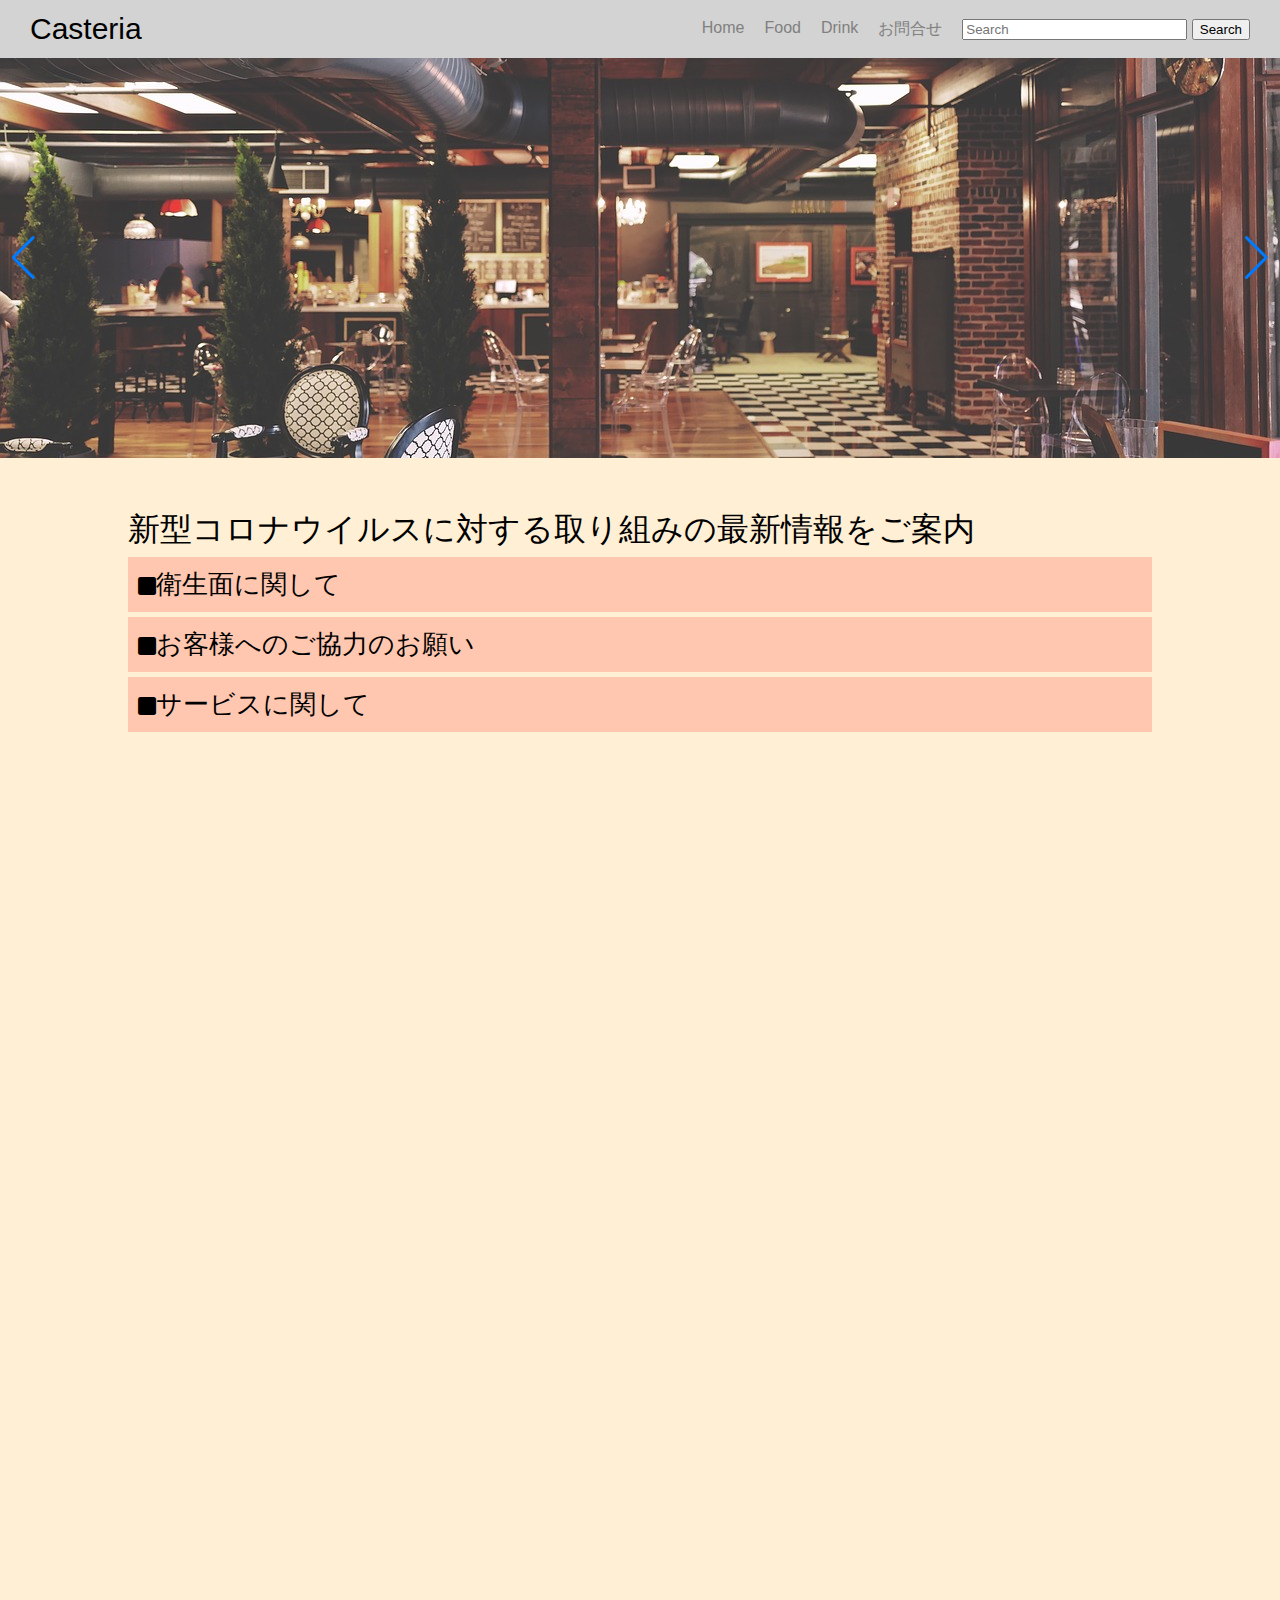
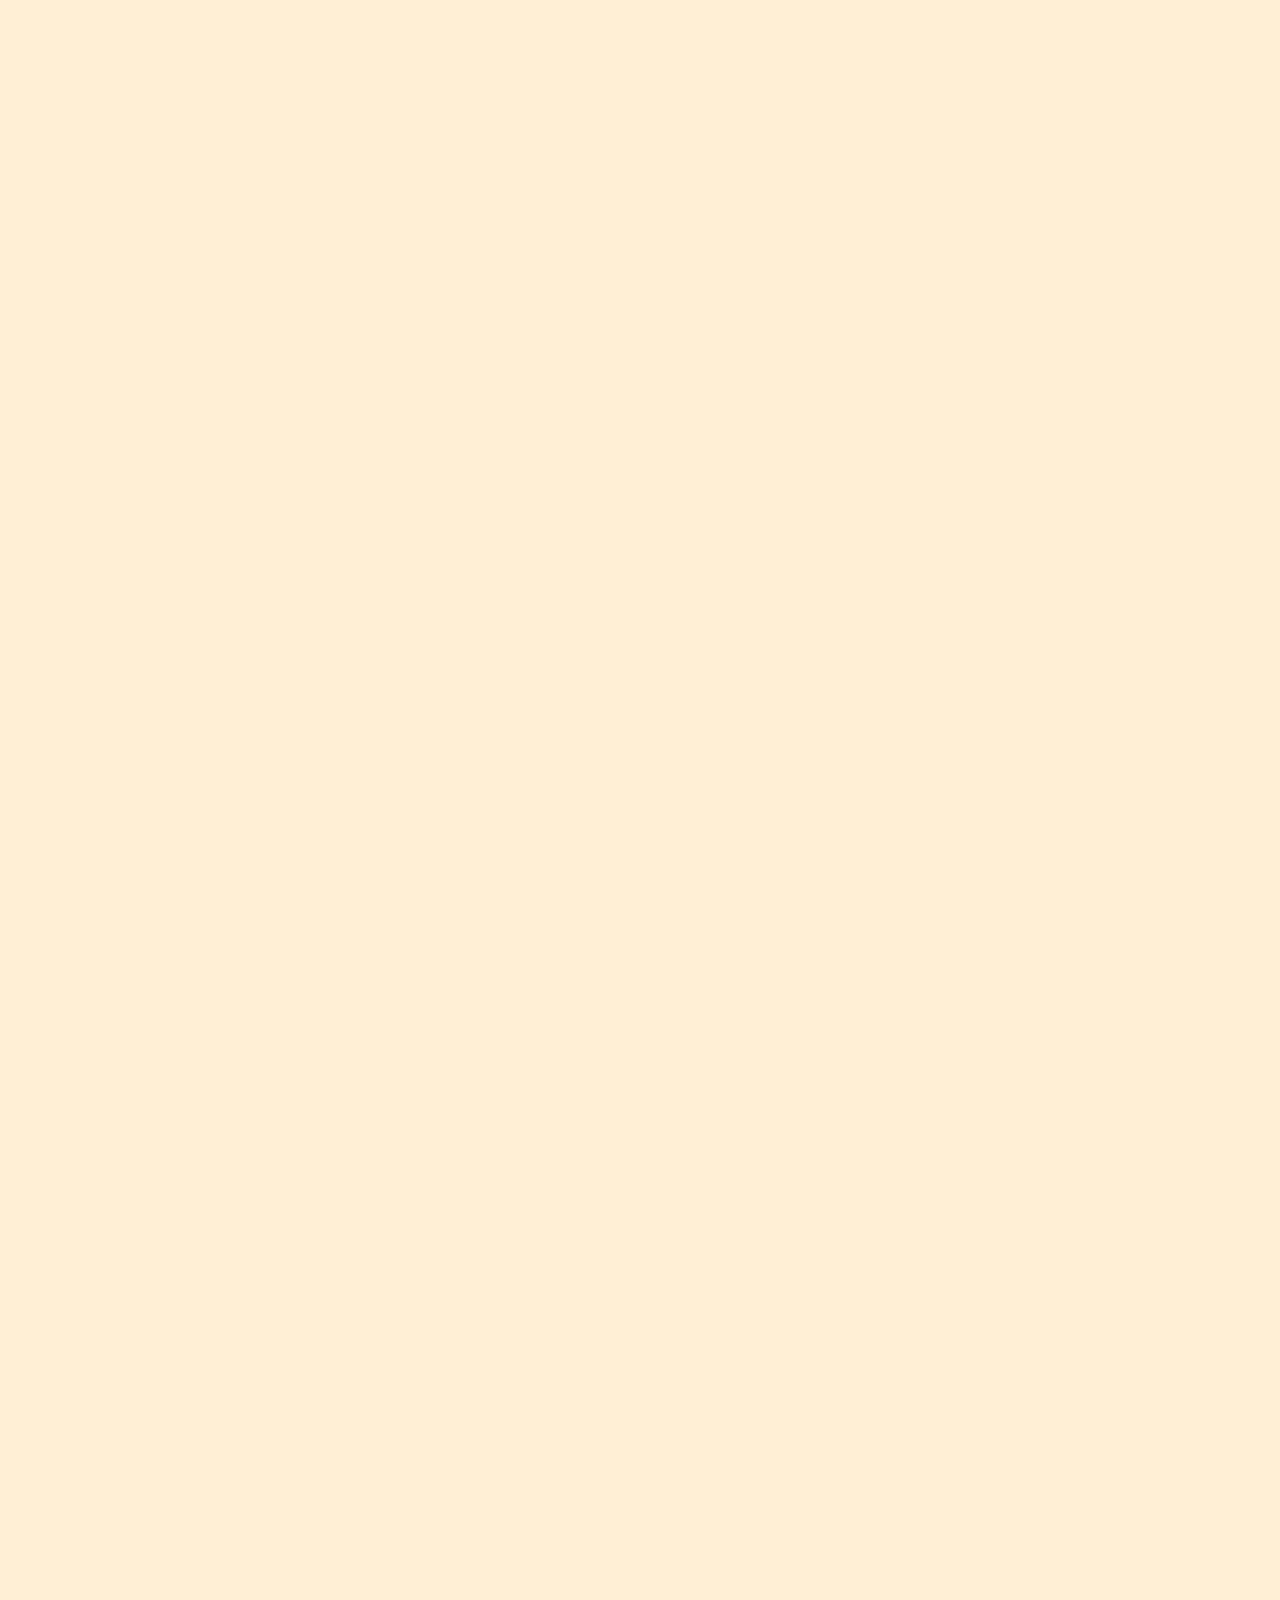
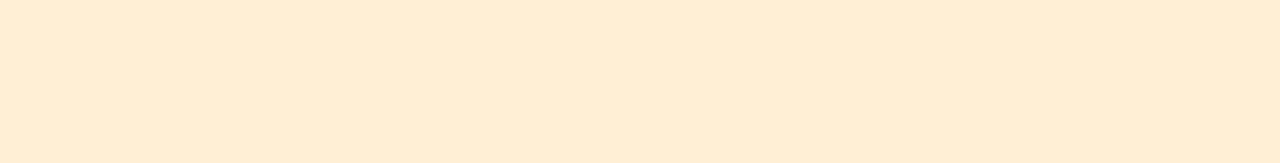
<file: index.html>
<!DOCTYPE html>
<html>
<head>
    <meta charset="UTF-8">
    <meta name="viewport" content="width=device-width, initial-scale=1.0">
    <title>Document</title>
    <link
    rel="stylesheet"
    href="https://cdn.jsdelivr.net/npm/swiper@11/swiper-bundle.min.css"/>
    <link rel="stylesheet" href="base.css">
    <link rel="stylesheet" href="https://cdn.jsdelivr.net/npm/bootstrap-icons@1.11.3/font/bootstrap-icons.min.css">
    <script src="https://code.jquery.com/jquery-3.7.1.min.js" 
    integrity="sha256-/JqT3SQfawRcv/BIHPThkBvs0OEvtFFmqPF/lYI/Cxo=" crossorigin="anonymous"></script>
    <script src="https://cdn.jsdelivr.net/npm/swiper@11/swiper-bundle.min.js"></script> 
</head>
<body>
    <!-- header -->
    <header id="header">
        <div class="header-top">
            <h1>Casteria</h1>      
            <!-- ハンバーガーメニューアイコン -->
            <div class="hamburger">
            <span></span><span></span><span></span>
            </div>
        </div>     
        <nav id="global-nav">
            <ul>
                <li><a href="">Home</a></li>
                <li><a href="">Food</a></li>
                <li><a href="">Drink</a></li>
                <li><a href="">お問合せ</a></li>
                <li>
                    <form method="get" action="#" class="search_container">
                        <input type="text" size="25" placeholder="Search">
                        <input type="submit" value="Search">
                    </form>
                </li>
            </ul>
        </nav>
    </header>
    <!-- swiper -->
    <div class="swiper mySwiper ">
        <div class="swiper-wrapper">
            <div class="swiper-slide"><img src="img/interior.jpg" alt="interior"></div>
            <div class="swiper-slide"><img src="img/restaurant.jpg" alt="restaurant"></div>
            <div class="swiper-slide"><img src="img/food.jpg" alt="food"></div>
            <div class="swiper-slide"><img src="img/food2.jpg" alt="food2"></div>
        </div>
    <div class="swiper-button-next"></div>
    <div class="swiper-button-prev"></div>
    <div class="swiper-pagination"></div>
    <div class="swiper-scrollbar"></div>
    </div>
    <!-- info -->
    <section class="info">
        <h1>
            新型コロナウイルスに対する取り組みの最新情報をご案内
        </h1>
        <dl>
            <dt>
                <i class="bi bi-square-fill"></i>衛生面に関して
            </dt>
            <dd>
                ・マスクを着用しての接客
            </dd>
            <dd>
                ・出勤前の検温の徹底
            </dd>
            <dd>
                ・レジカウンターやドリンク受け渡し口等への飛沫防止ガードの設置
            </dd>
            <dd>
                ・より頻度の高い手洗いの励行
            </dd>
            <dd>
                ・テーブルにお客様用の消毒用アルコールの設置
            </dd>
            <dd>
                ・従業員間の距離確保のため、休憩や研修時の客席利用
            </dd>
            <dt>
                <i class="bi bi-square-fill"></i>お客様へのご協力のお願い
            </dt>
            <dd>
                ・店内では飲食時以外のマスク着用をお願いいたします
            </dd>
            <dd>
                ・入店時の手指の消毒にご協力ください
            </dd>
            <dd>
                ・レジに並ぶ際、目安を示すフロアステッカーに沿った列間隔の確保にご協力ください
            </dd>
            <dd>
                ・多数でお越しの際は、お1人がまとめてご注文願います（混雑時に入場制限をする場合がございます）
            </dd>
            <dd>
                ・発熱や体調不良の際はご入店をお控えください
            </dd>
            <dt>
                <i class="bi bi-square-fill"></i>サービスに関して
            </dt>
            <dd>
                ・直接お渡しする商品の提供、金銭授受時にグローブ着用
            </dd>
            <dd>
                ・ドリンクやフードのサンプリング中止
            </dd>
            <dd>
                ・地域活動・イベントの中止
            </dd>
            <dd>
                ・混雑時間帯の客席の譲り合いへのご協力お願いの実施
            </dd>
            <dd>
                ・店内設置してるミルク、はちみつ、パウダー類の一時引き下げ
            </dd>
            <dd>
                ・混雑状況に応じたドライブスルーサービスの一時休止や店内客席利用の制限
            </dd>
        </dl>
    </section>
    <!-- ここからスクロールをフワッとさせる-->
    <!-- menu -->
    <section class="menu">
        <section class="section-content1 fade-in">
            <h2>Signature Food</h2>
            <div class="content1-wrapper">
                <img src="img/food.jpg" alt="signature_food">
                <p>
                    サーモンは刺身やカルパッチョで食べるのが美味しいですが、
                    リッチな気分になれるサーモンステーキがおすすめです。
                    サーモンの美味しさを引き立てる2種のソースも絶品です！
                </p>
            </div>
        </section>
        <section class="section-content2 fade-in">
        <h2>Our Coffee</h2>
            <div class="content2-wrapper">
                <img src="img/barista.jpg" alt="Our Coffee">
                <p>
                    当店のコーヒー豆が厳選して世界中から買い付けています。
                    そして、そのコーヒー豆のおいしさを最大限に引き出すために
                    自社のロースタリーで焙煎しています。
                </p>
            </div>
        </section>
        <section class="section-content3 fade-in">
            <h2>Our Food</h2>
            <div class="content3-wrapper">
                <img src="img/food3.jpg" alt="Our Food">
                <p>
                    当店は何よりまずは衛生管理に気を付けています。
                    「安全・安心」をお届けするために日々継続的な
                    努力を惜しみません。
                </p>
            </div>
        </section>
    </section>
    <!-- address -->
    <address class="address fade-in">
        <div class="address-text">
            <h2>Address</h2>
            <p>
                681 xxxx Drive, xxxxx xxxx #01 - 06 000000
            </p>
            <p>
                Opening Hours
            </p>
            <h2>Mondays - Friday: 10am - 9pm</h2>
            <p>
                Saturdays,Sundays & Public Holidays: 9am - 9pm
            </p>
        </div>
        <div class="address-image">
            <img src="img/barista.jpg" alt="barista">
        </div>
    </address>
    <!-- shop-list -->
    <section class="shop-list fade-in">
        <h2>店舗一覧</h2>
        <div class="shops">
            <div class="shop">
                <img src="img/restaurant2.jpg" alt="東京店舗">
                <p><i class="bi bi-geo-alt-fill"></i> 東京都渋谷区 xxxxxx xxxxx</p>
            </div>
            <div class="shop">
                <img src="img/restaurant3.jpg" alt="千葉店舗">
                <p><i class="bi bi-geo-alt-fill"></i> 千葉県松戸区 xxxxxx xxxxx</p>
            </div>
            <div class="shop">
                <img src="img/restaurant4.jpg" alt="神奈川店舗">
                <p><i class="bi bi-geo-alt-fill"></i> 神奈川県横浜市 xxxxxx xxxxx</p>
            </div>
            <div class="shop">
                <img src="img/restaurant5.jpg" alt="埼玉店舗">
                <p><i class="bi bi-geo-alt-fill"></i> 埼玉県川越市 xxxxxx xxxxx</p>
            </div>
        </div>
    </section>
    <!-- footer -->
    <footer class="footer fade-in">
        <p>
            プライバシーポリシー
        </p>
        <p>
            お問合せ
        </p>
        <p>
            運営会社
        </p>
    </footer>

    <script src="script.js"></script>
</body>
</html>
</file>
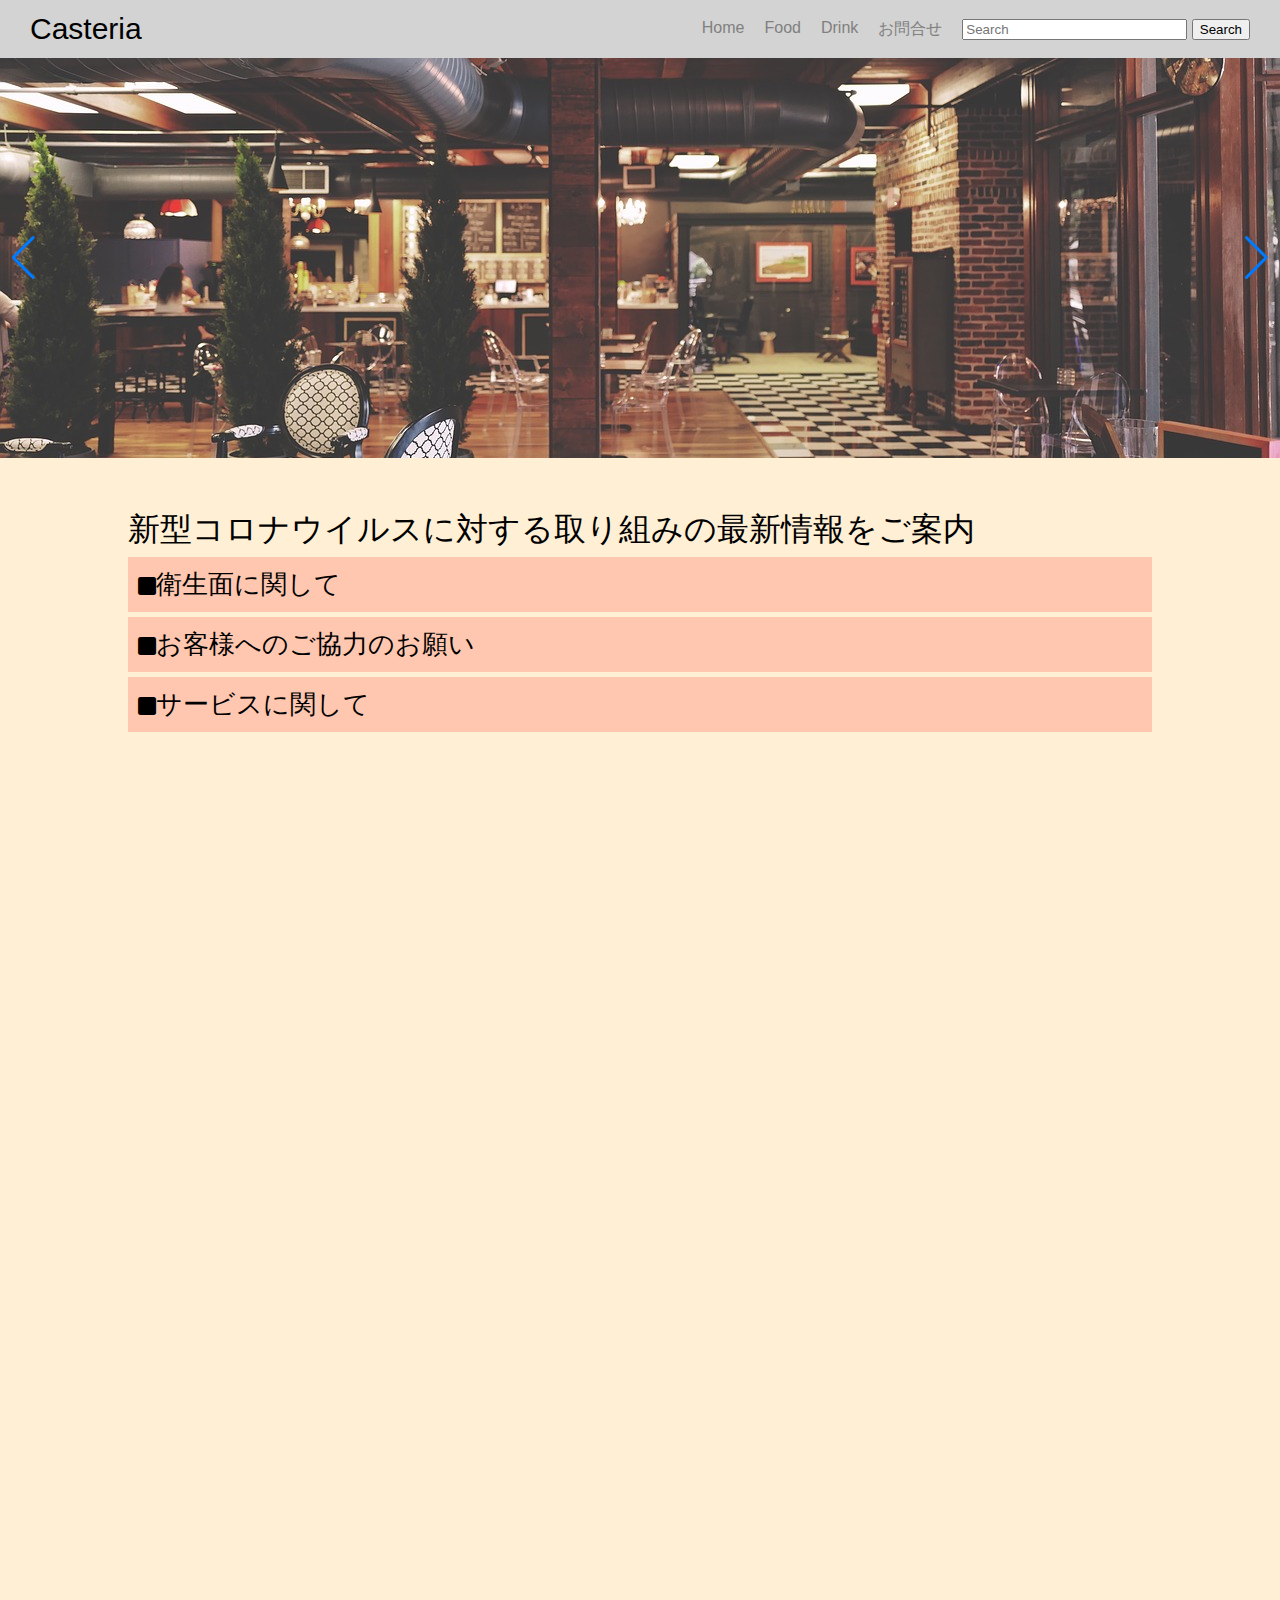
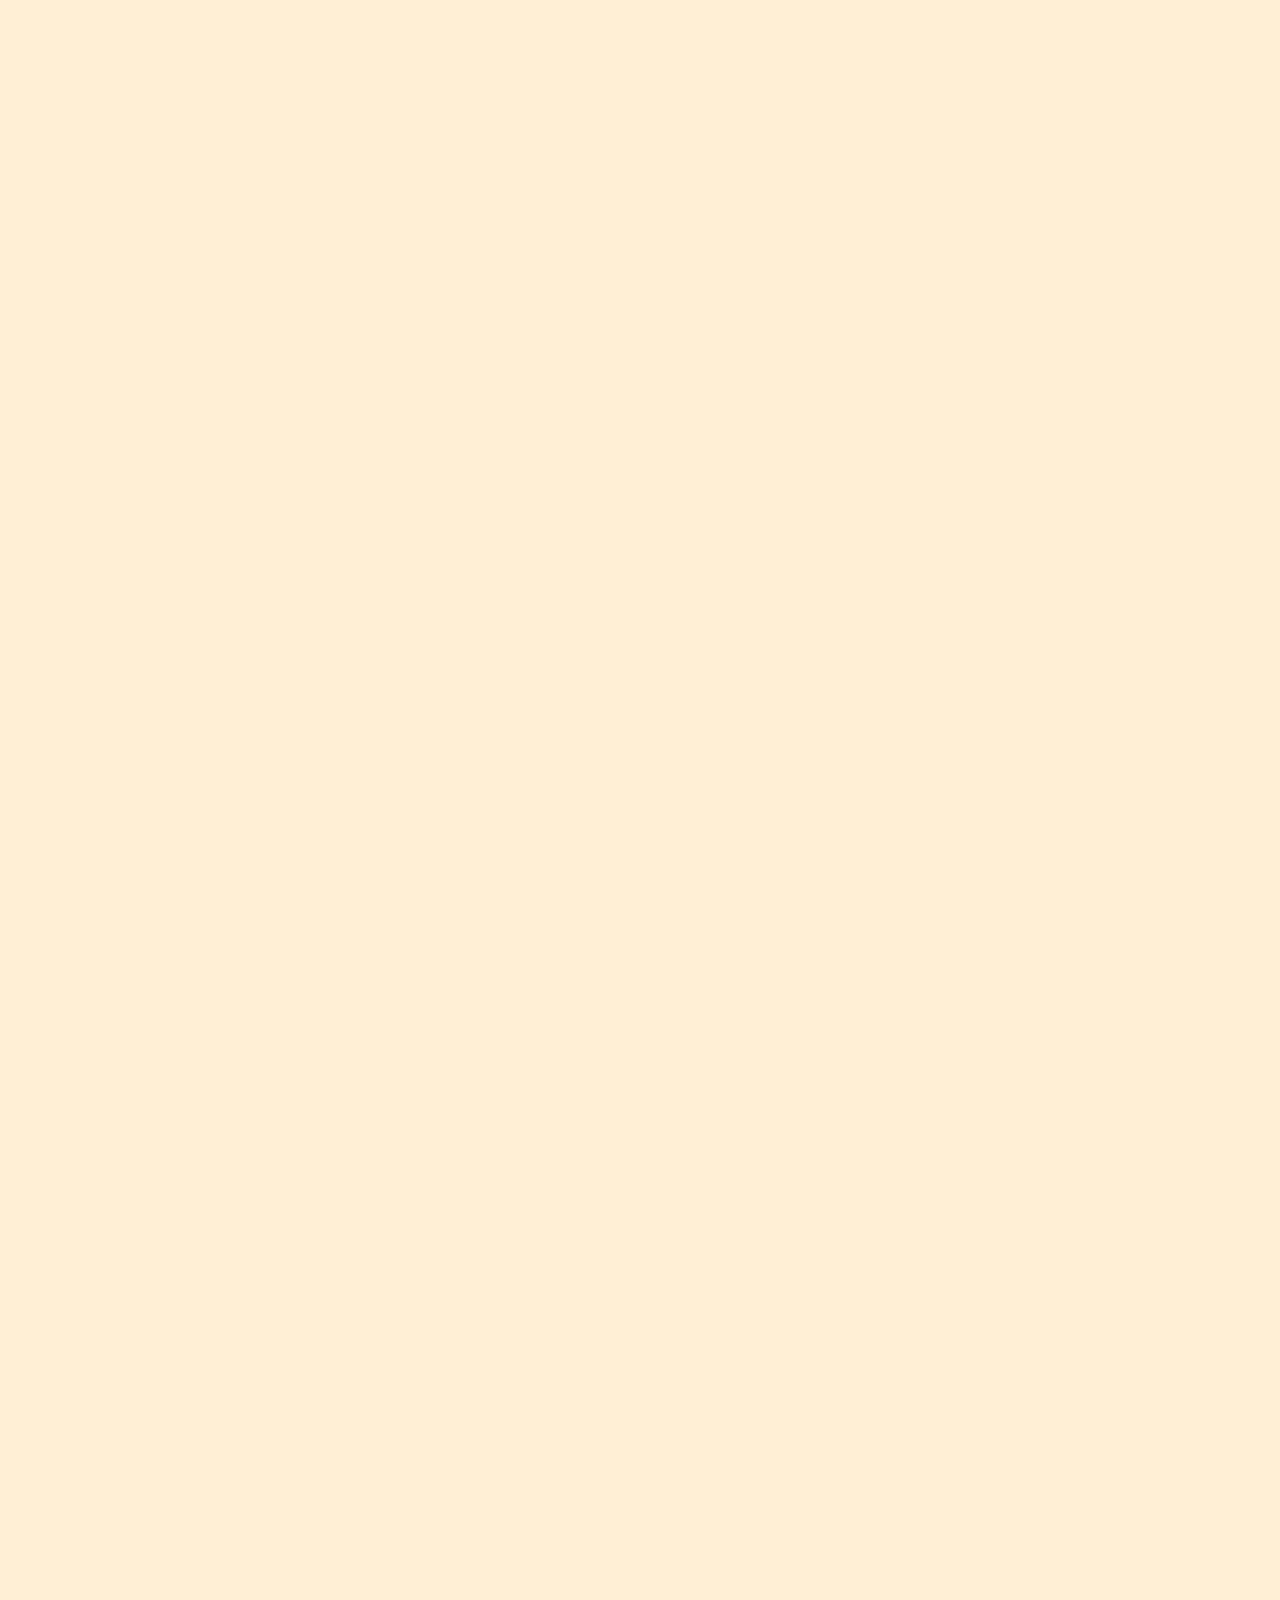
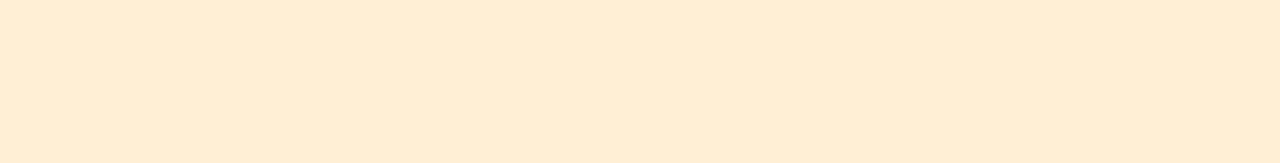
<file: css/index.html>
<!DOCTYPE html>
<html>
<head>
    <meta charset="UTF-8">
    <meta name="viewport" content="width=device-width, initial-scale=1.0">
    <title>Document</title>
    <link
    rel="stylesheet"
    href="https://cdn.jsdelivr.net/npm/swiper@11/swiper-bundle.min.css"/>
    <link rel="stylesheet" href="base.css">
    <link rel="stylesheet" href="https://cdn.jsdelivr.net/npm/bootstrap-icons@1.11.3/font/bootstrap-icons.min.css">
    <script src="https://code.jquery.com/jquery-3.7.1.min.js" 
    integrity="sha256-/JqT3SQfawRcv/BIHPThkBvs0OEvtFFmqPF/lYI/Cxo=" crossorigin="anonymous"></script>
    <script src="https://cdn.jsdelivr.net/npm/swiper@11/swiper-bundle.min.js"></script> 
    <script>
    $(function(){
        // scroll    .fade-in要素を監視
        $(window).on('scroll', function () {
		    $('.fade-in').each(function () {
			    var elemPos = $(this).offset().top; // 要素の位置
			    var scroll = $(window).scrollTop(); // 現在のスクロール位置
			    var windowHeight = $(window).height(); // ウィンドウの高さ

			// 要素が画面内に入ったらshowクラスを追加
		        if (scroll > elemPos - windowHeight + 100) {
				$(this).addClass('show');
			    }
		    });
	    });
        // ハンバーガークリックでメニュー開閉
        $('.hamburger').on('click', function() {
		    $(this).toggleClass('active');      // ハンバーガーアイコンのアニメーション
		    $('#global-nav').toggleClass('open'); // メニュー表示/非表示
        });

        /* swiper */
        var swiper = new Swiper(".mySwiper", {
        slidesPerView:1,
        loop: true, // ループさせる
            autoplay: {
                delay: 3000, // 3秒ごとに自動再生
                disableOnInteraction: false, // ユーザー操作後も自動再生を継続
            },
            navigation: {
                nextEl: ".swiper-button-next",
                prevEl: ".swiper-button-prev",
            },
            pagination: {
                el: ".swiper-pagination",
                clickable: true,
            },
            scrollbar: {
                el: ".swiper-scrollbar",
                hide: false,
                draggable: true,
            },
            breakpoints: {
            601: { // 601px以上の場合に適用
                slidesPerView: 2, // PCやタブレットで2スライド表示
            }
        }
        });

        /* info */
        $(".info dt").on("click",function(){
            $(this).nextUntil("dt").slideToggle();
        });
    });
    </script>
</head>
<body>
    <!-- header -->
    <header id="header">
        <div class="header-top">
            <h1>Casteria</h1>      
            <!-- ハンバーガーメニューアイコン -->
            <div class="hamburger">
            <span></span><span></span><span></span>
            </div>
        </div>     
        <nav id="global-nav">
            <ul>
                <li><a href="">Home</a></li>
                <li><a href="">Food</a></li>
                <li><a href="">Drink</a></li>
                <li><a href="">お問合せ</a></li>
                <li>
                    <form method="get" action="#" class="search_container">
                        <input type="text" size="25" placeholder="Search">
                        <input type="submit" value="Search">
                    </form>
                </li>
            </ul>
        </nav>
    </header>
    <!-- swiper -->
    <div class="swiper mySwiper ">
        <div class="swiper-wrapper">
            <div class="swiper-slide"><img src="/img/interior.jpg" alt="interior"></div>
            <div class="swiper-slide"><img src="/img/restaurant.jpg" alt="restaurant"></div>
            <div class="swiper-slide"><img src="/img/food.jpg" alt="food"></div>
            <div class="swiper-slide"><img src="/img/food2.jpg" alt="food2"></div>
        </div>
    <div class="swiper-button-next"></div>
    <div class="swiper-button-prev"></div>
    <div class="swiper-pagination"></div>
    <div class="swiper-scrollbar"></div>
    </div>
    <!-- info -->
    <section class="info">
        <h1>
            新型コロナウイルスに対する取り組みの最新情報をご案内
        </h1>
        <dl>
            <dt>
                <i class="bi bi-square-fill"></i>衛生面に関して
            </dt>
            <dd>
                ・マスクを着用しての接客
            </dd>
            <dd>
                ・出勤前の検温の徹底
            </dd>
            <dd>
                ・レジカウンターやドリンク受け渡し口等への飛沫防止ガードの設置
            </dd>
            <dd>
                ・より頻度の高い手洗いの励行
            </dd>
            <dd>
                ・テーブルにお客様用の消毒用アルコールの設置
            </dd>
            <dd>
                ・従業員間の距離確保のため、休憩や研修時の客席利用
            </dd>
            <dt>
                <i class="bi bi-square-fill"></i>お客様へのご協力のお願い
            </dt>
            <dd>
                ・店内では飲食時以外のマスク着用をお願いいたします
            </dd>
            <dd>
                ・入店時の手指の消毒にご協力ください
            </dd>
            <dd>
                ・レジに並ぶ際、目安を示すフロアステッカーに沿った列間隔の確保にご協力ください
            </dd>
            <dd>
                ・多数でお越しの際は、お1人がまとめてご注文願います（混雑時に入場制限をする場合がございます）
            </dd>
            <dd>
                ・発熱や体調不良の際はご入店をお控えください
            </dd>
            <dt>
                <i class="bi bi-square-fill"></i>サービスに関して
            </dt>
            <dd>
                ・直接お渡しする商品の提供、金銭授受時にグローブ着用
            </dd>
            <dd>
                ・ドリンクやフードのサンプリング中止
            </dd>
            <dd>
                ・地域活動・イベントの中止
            </dd>
            <dd>
                ・混雑時間帯の客席の譲り合いへのご協力お願いの実施
            </dd>
            <dd>
                ・店内設置してるミルク、はちみつ、パウダー類の一時引き下げ
            </dd>
            <dd>
                ・混雑状況に応じたドライブスルーサービスの一時休止や店内客席利用の制限
            </dd>
        </dl>
    </section>
    <!-- ここからスクロールをフワッとさせる-->
    <!-- menu -->
    <section class="menu">
        <section class="section-content1 fade-in">
            <h2>Signature Food</h2>
            <div class="content1-wrapper">
                <img src="/img/food.jpg" alt="signature_food">
                <p>
                    サーモンは刺身やカルパッチョで食べるのが美味しいですが、
                    リッチな気分になれるサーモンステーキがおすすめです。
                    サーモンの美味しさを引き立てる2種のソースも絶品です！
                </p>
            </div>
        </section>
        <section class="section-content2 fade-in">
        <h2>Our Coffee</h2>
            <div class="content2-wrapper">
                <img src="/img/barista.jpg" alt="Our Coffee">
                <p>
                    当店のコーヒー豆が厳選して世界中から買い付けています。
                    そして、そのコーヒー豆のおいしさを最大限に引き出すために
                    自社のロースタリーで焙煎しています。
                </p>
            </div>
        </section>
        <section class="section-content3 fade-in">
            <h2>Our Food</h2>
            <div class="content3-wrapper">
                <img src="/img/food3.jpg" alt="Our Food">
                <p>
                    当店は何よりまずは衛生管理に気を付けています。
                    「安全・安心」をお届けするために日々継続的な
                    努力を惜しみません。
                </p>
            </div>
        </section>
    </section>
    <!-- address -->
    <address class="address fade-in">
        <div class="address-text">
            <h2>Address</h2>
            <p>
                681 xxxx Drive, xxxxx xxxx #01 - 06 000000
            </p>
            <p>
                Opening Hours
            </p>
            <h2>Mondays - Friday: 10am - 9pm</h2>
            <p>
                Saturdays,Sundays & Public Holidays: 9am - 9pm
            </p>
        </div>
        <div class="address-image">
            <img src="/img/barista.jpg" alt="barista">
        </div>
    </address>
    <!-- shop-list -->
    <section class="shop-list fade-in">
        <h2>店舗一覧</h2>
        <div class="shops">
            <div class="shop">
                <img src="/img/restaurant2.jpg" alt="東京店舗">
                <p><i class="bi bi-geo-alt-fill">aaa</i> 東京都渋谷区 xxxxxx xxxxx</p>
            </div>
            <div class="shop">
                <img src="/img/restaurant3.jpg" alt="千葉店舗">
                <p><i class="bi bi-geo-alt-fill">aaa</i> 千葉県松戸区 xxxxxx xxxxx</p>
            </div>
            <div class="shop">
                <img src="/img/restaurant4.jpg" alt="神奈川店舗">
                <p><i class="bi bi-geo-alt-fill">aaa</i> 神奈川県横浜市 xxxxxx xxxxx</p>
            </div>
            <div class="shop">
                <img src="/img/restaurant5.jpg" alt="埼玉店舗">
                <p><i class="bi bi-geo-alt-fill">aaa</i> 埼玉県川越市 xxxxxx xxxxx</p>
            </div>
        </div>
    </section>
    <!-- footer -->
    <footer class="footer fade-in">
        <p>
            プライバシーポリシー
        </p>
        <p>
            お問合せ
        </p>
        <p>
            運営会社
        </p>
    </footer>
</body>
</html>
</file>
<file: base.css>
@charset "UTF-8";
/* reset */
body, h1, h2, h3, h4, h5, h6, p, address,
ul, ol, li, dl, dt, dd, img, form, table, tr, th, td {
	margin: 0;
	padding: 0;
	border: none;
	font-style: normal;
	font-weight: normal;
	font-size: 100%;
	text-align: left;
	list-style-type: none;
	border-collapse: collapse;
}

textarea { font-size: 100%; vertical-align:middle;}
img { border-style: none; display: block; }
hr { display: none; }
em{font-style: normal}
input{line-height:auto;vertical-align:middle;}
strong.more{color:#c30}
a{text-decoration: none;}

/*header: lightgray;
footer: darkgray;
body
    全体: #FFEFD5
    新型コロナウイルスに対する取り組み部分 : #FFC7AF
    アドレス部分: black*/

body {
	font-family:'ヒラギノ角ゴ Pro W3','Hiragino Kaku Gothic Pro','メイリオ',Meiryo,'ＭＳ Ｐゴシック',sans-serif;
	background: #FFEFD5;
}

* {
	-webkit-box-sizing: border-box;
	-moz-box-sizing: border-box;
	-o-box-sizing: border-box;
	-ms-box-sizing: border-box;
	box-sizing: border-box;
}

/* header */
#header {
	display: flex;
	justify-content: space-between;
	padding: 12px 30px;
	background-color: lightgray;
}

.header-top {
	display: flex;
	justify-content: space-between;
	align-items: center;
}

#header h1 {
	font-size: 30px;
}

#global-nav {  
	display: flex;
	align-items: center;
}

#global-nav ul  {
	display: flex;
	list-style: none;
}

#global-nav ul li a {
	margin-right: 20px;
	color: gray;
	text-decoration: none;
}

#global-nav ul li a:hover {
	color: black;
}

/* ハンバーガーメニュー */

.hamburger {
	display: none;
	flex-direction: column;
	justify-content: space-between;
	width: 65px;
	height: 50px;
	padding: 10px;
	cursor: pointer;
	border: 1px solid orange;
}

.hamburger span {
	width: 100%;
	height: 4px;
	background-color: gray;
	border-radius: 2px;
}

/* swiper */
.mySwiper .swiper {
	width: 100%;
	height: 100%;
}

.swiper-slide {
	text-align: center; 
	font-size: 18px;
	background: #fff;
	display: flex;
	justify-content: center;
	align-items: center;
}

.mySwiper .swiper-slide img {
	width: 100%; /*横幅いっぱい */
	height: 400px; /* 統一したい高さ */
	object-fit: cover; /* 画像のアスペクト比を崩さずに埋める */
}

/* info */
.info {
	width: 80%;
	margin: 0 auto;
	margin-top: 50px;
	text-align: center;
}

.info h1 {
	font-size: 32px;
}

.info dt {
	cursor: pointer;
	padding: 10px;
	margin-top: 5px;
	text-align: left;
	font-size: 26px;
	background-color: #FFC7AF;
}

.info dt i {
	font-size: 18px;
}

.info dd {
	display: none;
	text-align: left;
	margin-left: 0;
	margin-bottom: 20px;
}

/* menu */
.menu {
	width: 80%;
	margin: 0 auto;
	text-align: center;
	margin-top: 150px;
}

.menu .section-content1 h2,
.menu .section-content2 h2,
.menu .section-content3 h2 {
	font-size: 32px;
	font-weight: bold;
	margin-top: 20px;
	padding-left: 5px;	
}

.menu .section-content1 .content1-wrapper,
.menu .section-content2 .content2-wrapper,
.menu .section-content3 .content3-wrapper {
	display: flex;
	align-items: center;
	justify-content: center;
	gap: 50px;
	margin-top: 50px;
	margin-bottom: 50px;
}

.menu .section-content1 .content1-wrapper img,
.menu .section-content2 .content2-wrapper img,
.menu .section-content3 .content3-wrapper img {
	width: 530px;
	height: 400px;
	object-fit: cover;
}

.menu .section-content1 .content1-wrapper p,
.menu .section-content2 .content2-wrapper p,
.menu .section-content3 .content3-wrapper p {
	font-size: 25px;
}

.address {
	margin: 50px 5%;
	display: flex;
	align-items: center;
	justify-content: center;
	gap: 50px;
	background-color: black;
}

.address-text {
	color: white;
	padding-top: 40px;
	padding-bottom: 100px;
	width: 100%;
	height: 100%;
}

.address-text h2 {
	font-size: 28px;
	font-weight: bold;
	margin-top: 20px;
	margin-bottom: 20px;
	margin-left: 20px;
}

.address-text p {
	font-size: 18px;
	margin: 5px 0 0 5px;
}

.address-image {
	width: 100%;
	height: 100%;
}

.address-image img {
	object-fit: cover;
	width: 100%;
	height: 350px;
}

.shop-list h2{
	font-size: 36px;
	margin-bottom: 30px;
	display: flex;
	justify-content: center;
}

.shops {
	display: flex;
	align-items: center;
	justify-content: center;
	gap: 50px;
}

.shop {
	width: 200px;
}

.shop img {
	width: 200px;
	height: 200px;
	object-fit: cover;
	border-radius: 50%;
}
.shop p {
	font-size: 14px;
	white-space: nowrap;
	margin-bottom: 50px;

}

.shop p i {
	font-size: 10px;
}

.footer {
	padding-top: 50px;
	padding-bottom: 50px;
	display: flex;
	align-items: center;
	justify-content: center;
	gap: 50px;
	background-color: darkgray;
}

.footer p {
	cursor: pointer;
}

.fade-in {
	opacity: 0;
	transition: opacity 0.6s ease;
}

.fade-in.show {
	opacity: 1;
}

/* sp */

@media screen and (max-width: 600px) {
	#header {
		display: flex;
		flex-direction: column;
		padding-left: 0;
	}

	#global-nav ul {
		display: none;
		flex-direction: column;
	}

	#global-nav ul li  {
		padding-top: 10px;
	}

	#global-nav.open {
		display: block;
	}

	#global-nav.open ul {
		display: flex;
	}

	.hamburger {
		display: flex; /* SP時のみ表示 */
	}

	/* ハンバーガーアイコンのアニメーション */
	.hamburger.open span:nth-child(1) {
		transform: translateY(9px) rotate(45deg);
	}
	
	.hamburger.open span:nth-child(2) {
		opacity: 0;
	}
	
	.hamburger.open span:nth-child(3) {
		transform: translateY(-9px) rotate(-45deg);
	}

	#global-nav {
		order: 1;
	}
	
	.header-top {
		flex-direction: row;
    }

	.mySwiper  {
		margin-top: 25px;
		width: 90%;
		height: 400px;
	}

	.mySwiper .swiper-slide img {
		height: 400px;
	}
	
	.info {
		width: 100%;
		padding: 0 10px;
	}

	.menu {
		width: 90%;
		/* margin-bottom: -200px; */
	}

	.menu .section-content1 .content1-wrapper,
	.menu .section-content2 .content2-wrapper,
	.menu .section-content3 .content3-wrapper {
		flex-direction: column;
		align-items: center;
	}
	
	.menu .section-content1 .content1-wrapper img,
	.menu .section-content2 .content2-wrapper img,
	.menu .section-content3 .content3-wrapper img {
		width: 100%;
		height: 100%;
	}

	.address {
		flex-direction: column;
		align-items: center;
		margin: 120px 2%;
	}

	.address-text {
		width: 100%;
		height: 100%;
		padding-top: 0;
		padding-bottom: 0;
	}

	.address-text p {
		font-size: 16px;
	}

	.address-image {
		width: 100%;
		height: 100%;
	}

	.address-image img {
		width: 100%;
		height: 100%;
	}
	
	.shop-list {
		display: none;
	}

	.footer {
		width: 100%;
		height: 100%;
	}

	.fade-in {
		opacity: 0;
		transition: opacity 0.6s ease;
	}

	.fade-in.show {
		opacity: 1;
	}
}
</file>
<file: css/base.css>
@charset "UTF-8";
/* reset */
body, h1, h2, h3, h4, h5, h6, p, address,
ul, ol, li, dl, dt, dd, img, form, table, tr, th, td {
	margin: 0;
	padding: 0;
	border: none;
	font-style: normal;
	font-weight: normal;
	font-size: 100%;
	text-align: left;
	list-style-type: none;
	border-collapse: collapse;
}

textarea { font-size: 100%; vertical-align:middle;}
img { border-style: none; display: block; }
hr { display: none; }
em{font-style: normal}
input{line-height:auto;vertical-align:middle;}
strong.more{color:#c30}
a{text-decoration: none;}

/*header: lightgray;
footer: darkgray;
body
    全体: #FFEFD5
    新型コロナウイルスに対する取り組み部分 : #FFC7AF
    アドレス部分: black*/

body {
	font-family:'ヒラギノ角ゴ Pro W3','Hiragino Kaku Gothic Pro','メイリオ',Meiryo,'ＭＳ Ｐゴシック',sans-serif;
	background: #FFEFD5;
}

* {
	-webkit-box-sizing: border-box;
	-moz-box-sizing: border-box;
	-o-box-sizing: border-box;
	-ms-box-sizing: border-box;
	box-sizing: border-box;
}

/* header */
#header {
	display: flex;
	justify-content: space-between;
	padding: 12px 30px;
	background-color: lightgray;
}

.header-top {
	display: flex;
	justify-content: space-between;
	align-items: center;
}

#header h1 {
	font-size: 30px;
}

#global-nav {  
	display: flex;
	align-items: center;
}

#global-nav ul  {
	display: flex;
	list-style: none;
}

#global-nav ul li a {
	margin-right: 20px;
	color: gray;
	text-decoration: none;
}

#global-nav ul li a:hover {
	color: black;
}

/* ハンバーガーメニュー */

.hamburger {
	display: none;
	flex-direction: column;
	justify-content: space-between;
	width: 65px;
	height: 50px;
	padding: 10px;
	cursor: pointer;
	border: 1px solid orange;
}

.hamburger span {
	width: 100%;
	height: 4px;
	background-color: gray;
	border-radius: 2px;
}

/* swiper */
.mySwiper .swiper {
	width: 100%;
	height: 100%;
}

.swiper-slide {
	text-align: center; 
	font-size: 18px;
	background: #fff;
	display: flex;
	justify-content: center;
	align-items: center;
}

.mySwiper .swiper-slide img {
	width: 100%; /*横幅いっぱい */
	height: 400px; /* 統一したい高さ */
	object-fit: cover; /* 画像のアスペクト比を崩さずに埋める */
}

/* info */
.info {
	width: 80%;
	margin: 0 auto;
	margin-top: 50px;
	text-align: center;
}

.info h1 {
	font-size: 32px;
}

.info dt {
	cursor: pointer;
	padding: 10px;
	margin-top: 5px;
	text-align: left;
	font-size: 26px;
	background-color: #FFC7AF;
}

.info dt i {
	font-size: 18px;
}

.info dd {
	display: none;
	text-align: left;
	margin-left: 0;
	margin-bottom: 20px;
}

/* menu */
.menu {
	width: 80%;
	margin: 0 auto;
	text-align: center;
	margin-top: 150px;
}

.menu .section-content1 h2,
.menu .section-content2 h2,
.menu .section-content3 h2 {
	font-size: 32px;
	font-weight: bold;
	margin-top: 20px;
	padding-left: 5px;	
}

.menu .section-content1 .content1-wrapper,
.menu .section-content2 .content2-wrapper,
.menu .section-content3 .content3-wrapper {
	display: flex;
	align-items: center;
	justify-content: center;
	gap: 50px;
	margin-top: 50px;
	margin-bottom: 50px;
}

.menu .section-content1 .content1-wrapper img,
.menu .section-content2 .content2-wrapper img,
.menu .section-content3 .content3-wrapper img {
	width: 530px;
	height: 400px;
	object-fit: cover;
}

.menu .section-content1 .content1-wrapper p,
.menu .section-content2 .content2-wrapper p,
.menu .section-content3 .content3-wrapper p {
	font-size: 25px;
}

.address {
	margin: 50px 5%;
	display: flex;
	align-items: center;
	justify-content: center;
	gap: 50px;
	background-color: black;
}

.address-text {
	color: white;
	padding-top: 40px;
	padding-bottom: 100px;
	width: 100%;
	height: 100%;
}

.address-text h2 {
	font-size: 28px;
	font-weight: bold;
	margin-top: 20px;
	margin-bottom: 20px;
	margin-left: 20px;
}

.address-text p {
	font-size: 18px;
	margin: 5px 0 0 5px;
}

.address-image {
	width: 100%;
	height: 100%;
}

.address-image img {
	object-fit: cover;
	width: 100%;
	height: 350px;
}

.shop-list h2{
	font-size: 36px;
	margin-bottom: 30px;
	display: flex;
	justify-content: center;
}

.shops {
	display: flex;
	align-items: center;
	justify-content: center;
	gap: 50px;
}

.shop {
	width: 200px;
}

.shop img {
	width: 200px;
	height: 200px;
	object-fit: cover;
	border-radius: 50%;
}
.shop p {
	font-size: 14px;
	white-space: nowrap;
	margin-bottom: 50px;

}

.shop p i {
	font-size: 10px;
}

.footer {
	padding-top: 50px;
	padding-bottom: 50px;
	display: flex;
	align-items: center;
	justify-content: center;
	gap: 50px;
	background-color: darkgray;
}

.footer p {
	cursor: pointer;
}

.fade-in {
	opacity: 0;
	transition: opacity 0.6s ease;
}

.fade-in.show {
	opacity: 1;
}

/* sp */

@media screen and (max-width: 600px) {
	#header {
		display: flex;
		flex-direction: column;
		padding-left: 0;
	}

	#global-nav ul {
		display: none;
		flex-direction: column;
	}

	#global-nav ul li  {
		padding-top: 10px;
	}

	#global-nav.open {
		display: block;
	}

	#global-nav.open ul {
		display: flex;
	}

	.hamburger {
		display: flex; /* SP時のみ表示 */
	}

	/* ハンバーガーアイコンのアニメーション */
	.hamburger.open span:nth-child(1) {
		transform: translateY(9px) rotate(45deg);
	}
	
	.hamburger.open span:nth-child(2) {
		opacity: 0;
	}
	
	.hamburger.open span:nth-child(3) {
		transform: translateY(-9px) rotate(-45deg);
	}

	#global-nav {
		order: 1;
	}
	
	.header-top {
		flex-direction: row;
    }

	.mySwiper  {
		margin-top: 25px;
		width: 90%;
		height: 400px;
	}

	.mySwiper .swiper-slide img {
		height: 400px;
	}
	
	.info {
		width: 100%;
		padding: 0 10px;
	}

	.menu {
		width: 90%;
		/* margin-bottom: -200px; */
	}

	.menu .section-content1 .content1-wrapper,
	.menu .section-content2 .content2-wrapper,
	.menu .section-content3 .content3-wrapper {
		flex-direction: column;
		align-items: center;
	}
	
	.menu .section-content1 .content1-wrapper img,
	.menu .section-content2 .content2-wrapper img,
	.menu .section-content3 .content3-wrapper img {
		width: 100%;
		height: 100%;
	}

	.address {
		flex-direction: column;
		align-items: center;
		margin: 120px 2%;
	}

	.address-text {
		width: 100%;
		height: 100%;
		padding-top: 0;
		padding-bottom: 0;
	}

	.address-text p {
		font-size: 16px;
	}

	.address-image {
		width: 100%;
		height: 100%;
	}

	.address-image img {
		width: 100%;
		height: 100%;
	}
	
	.shop-list {
		display: none;
	}

	.footer {
		width: 100%;
		height: 100%;
	}

	.fade-in {
		opacity: 0;
		transition: opacity 0.6s ease;
	}

	.fade-in.show {
		opacity: 1;
	}
}
</file>
